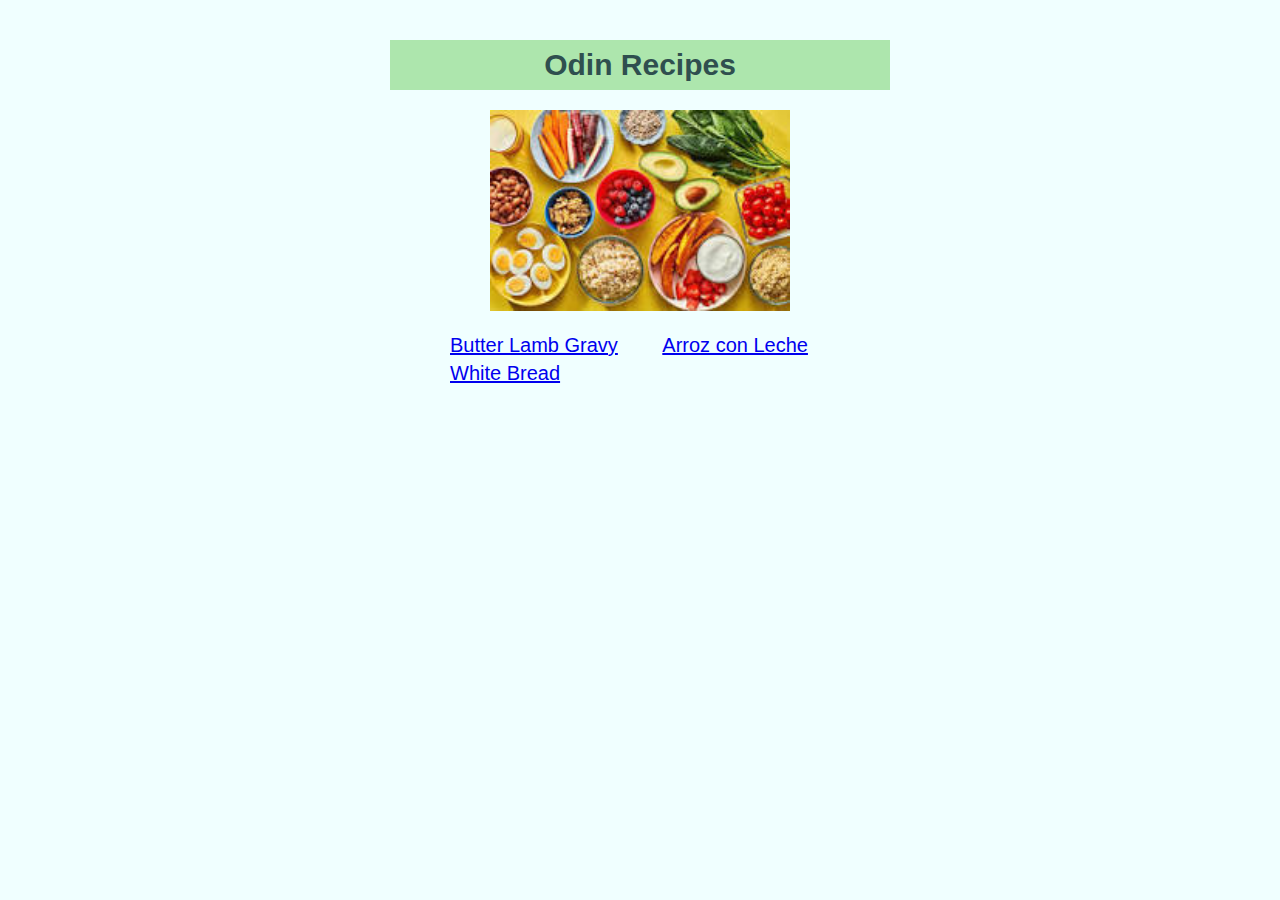
<file: index.html>
<!DOCTYPE html>
<html lang="en">

    <head>
        <meta charset="UTF-8">
        <title>Odin Recipes</title>
        <link rel="stylesheet" href="styles.css">
    </head>

    <body>
        <h1 class="titles">Odin Recipes</h1>
        <img src="images/main.jpg" alt="All recipes">
        <ul>
            <li class="list-links"><a class="links" href="recipes/butter-lamb-gravy.html">Butter Lamb Gravy</a></li>
            <li class="list-links"><a class="links" href="recipes/arroz-con-leche.html">Arroz con Leche</a></li>
            <li class="list-links"><a class="links" href="recipes/white-bread.html">White Bread</a></li>
        </ul>
    </body>
</html>
</file>
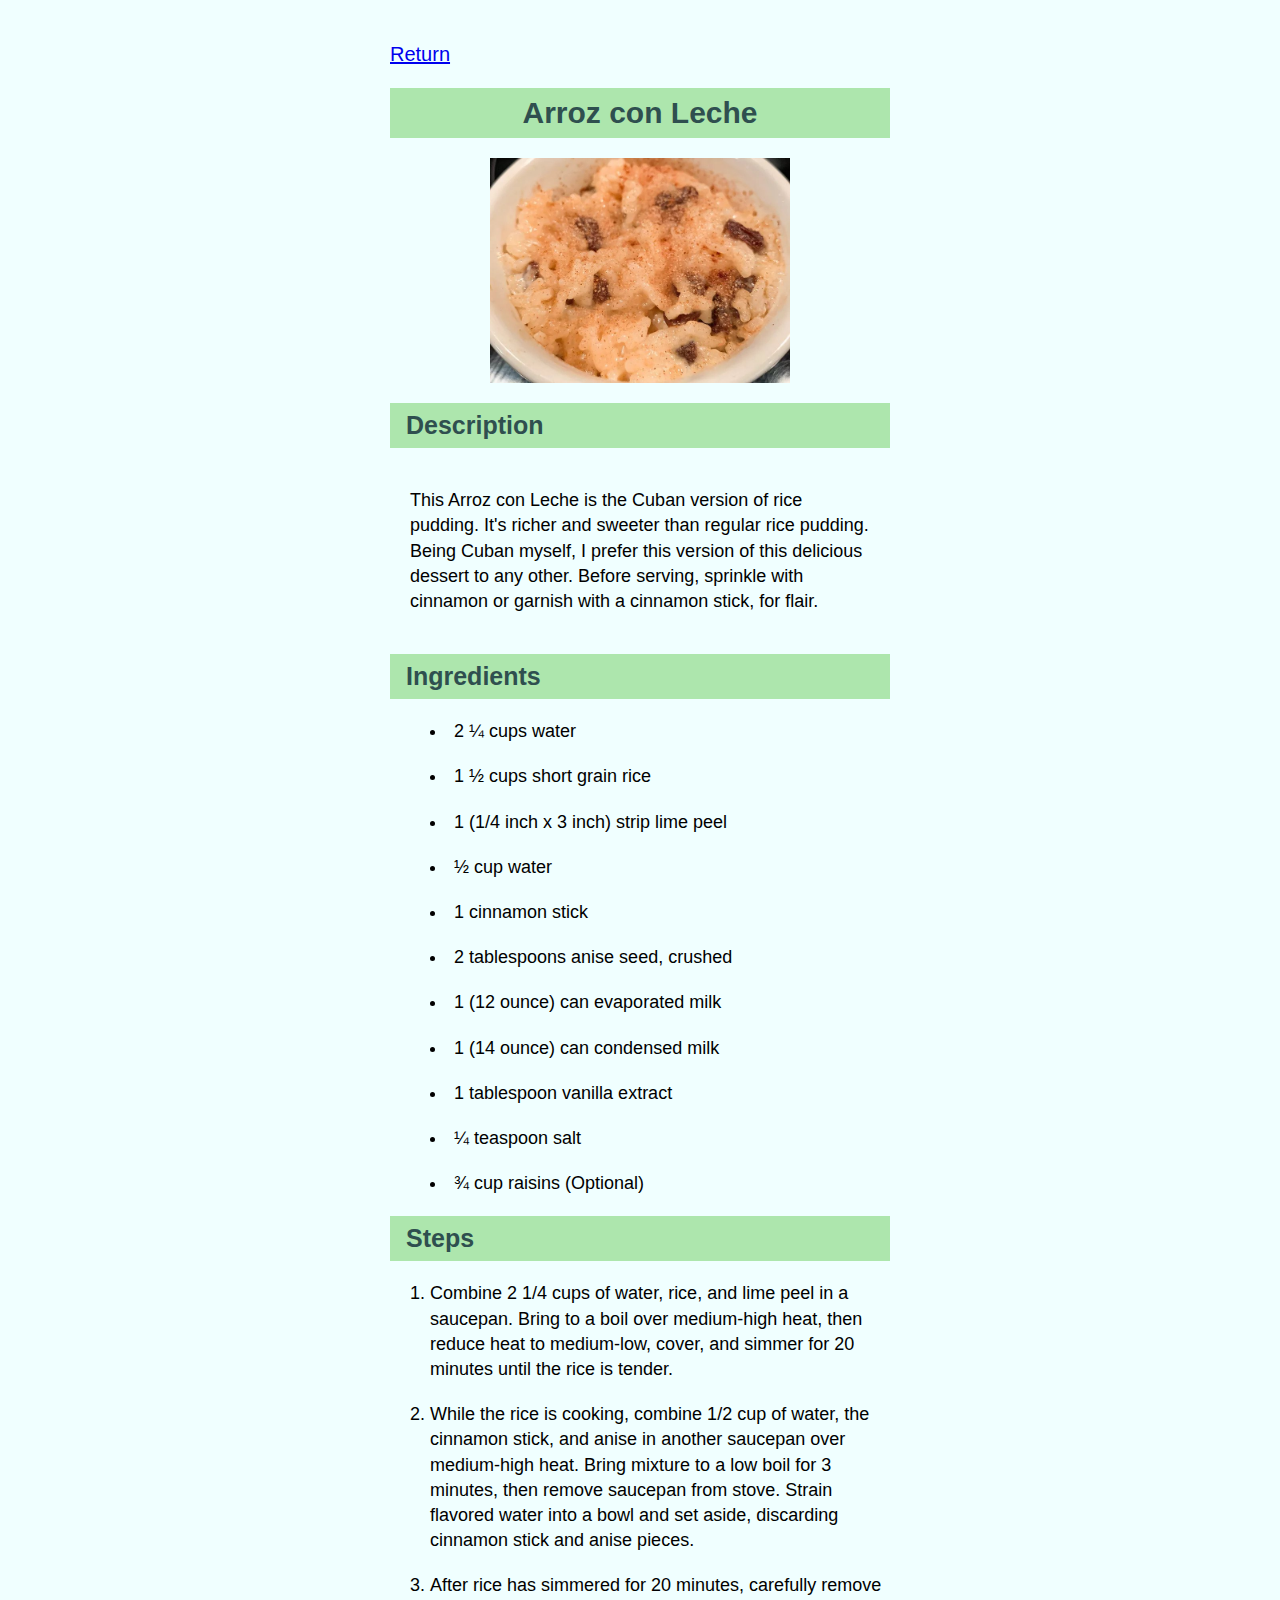
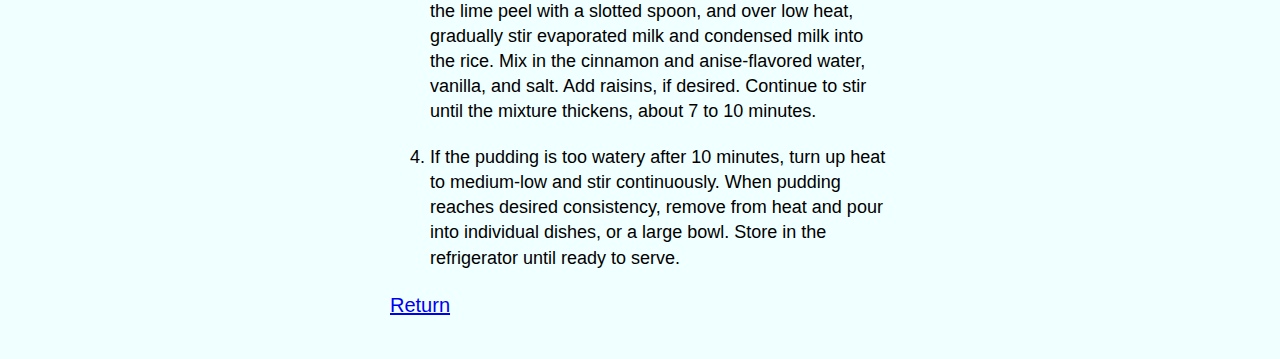
<file: recipes/arroz-con-leche.html>
<!DOCTYPE html>
<html lang="en">

    <head>
        <meta charset="UTF-8">
        <title>Arroz con Leche</title>
        <link rel="stylesheet" href="../styles.css">
    </head>

    <body>
        <a class="links" href="../index.html">Return</a>
        <h1 class="titles">Arroz con Leche</h1>
        <img src="../images/arroz-con-leche.jpg" alt="Nice sweet rice">
        <h2 class="titles">Description</h2>
        <p>This Arroz con Leche is the Cuban version of rice pudding. It's richer and sweeter than regular rice pudding. Being Cuban myself, I prefer this version of this delicious dessert to any other. Before serving, sprinkle with cinnamon or garnish with a cinnamon stick, for flair.</p>
        <h2 class="titles">Ingredients</h2>
        <ul class="ingredients">
            <li>2 ¼ cups water</li>
            <li>1 ½ cups short grain rice</li>
            <li>1 (1/4 inch x 3 inch) strip lime peel</li>
            <li>½ cup water</li>
            <li>1 cinnamon stick</li>
            <li>2 tablespoons anise seed, crushed</li>
            <li>1 (12 ounce) can evaporated milk</li>
            <li>1 (14 ounce) can condensed milk</li>
            <li>1 tablespoon vanilla extract</li>
            <li>¼ teaspoon salt</li>
            <li>¾ cup raisins (Optional)</li>
        </ul>
        <h2 class="titles">Steps</h2>
        <ol>
            <li>Combine 2 1/4 cups of water, rice, and lime peel in a saucepan. Bring to a boil over medium-high heat, then reduce heat to medium-low, cover, and simmer for 20 minutes until the rice is tender.</li>
            <li>While the rice is cooking, combine 1/2 cup of water, the cinnamon stick, and anise in another saucepan over medium-high heat. Bring mixture to a low boil for 3 minutes, then remove saucepan from stove. Strain flavored water into a bowl and set aside, discarding cinnamon stick and anise pieces.</li>
            <li>After rice has simmered for 20 minutes, carefully remove the lime peel with a slotted spoon, and over low heat, gradually stir evaporated milk and condensed milk into the rice. Mix in the cinnamon and anise-flavored water, vanilla, and salt. Add raisins, if desired. Continue to stir until the mixture thickens, about 7 to 10 minutes.</li>
            <li>If the pudding is too watery after 10 minutes, turn up heat to medium-low and stir continuously. When pudding reaches desired consistency, remove from heat and pour into individual dishes, or a large bowl. Store in the refrigerator until ready to serve.</li>
        </ol>
        <a class="links" href="../index.html">Return</a>
    </body>
</html>
</file>
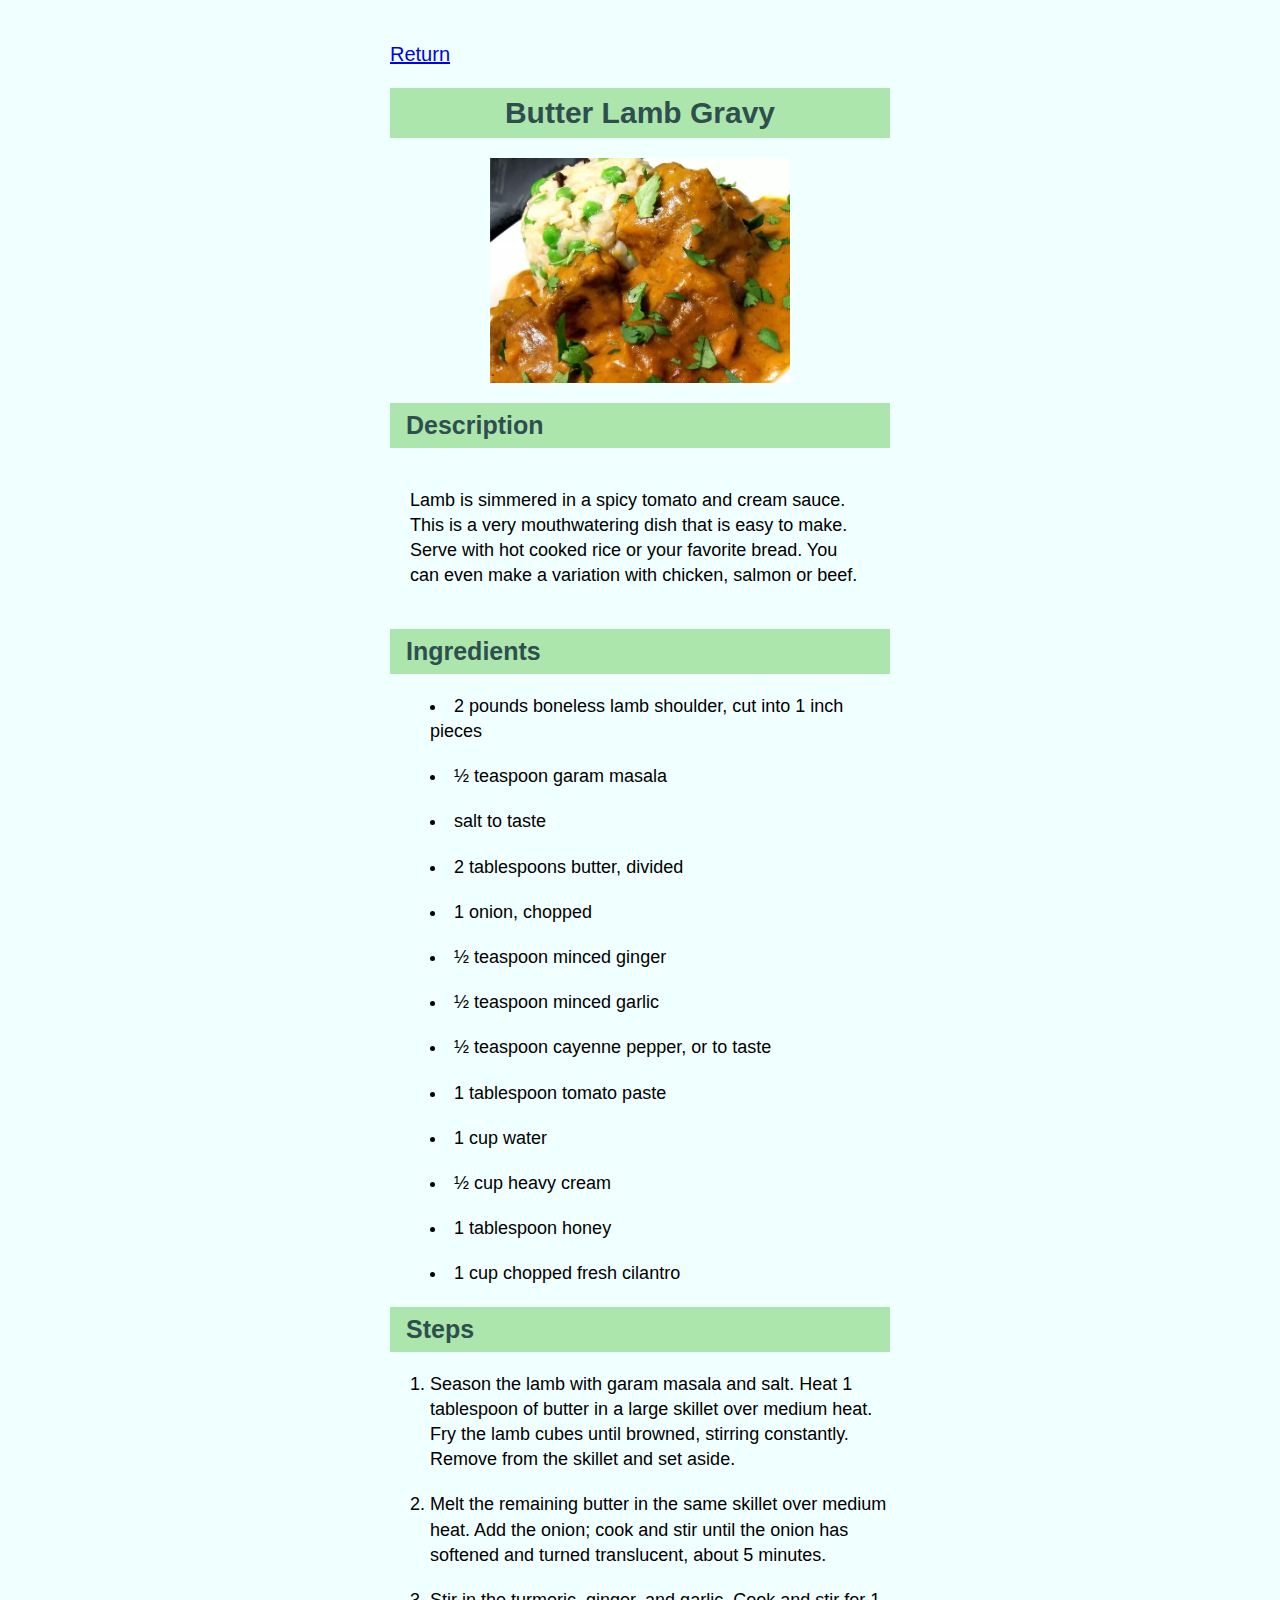
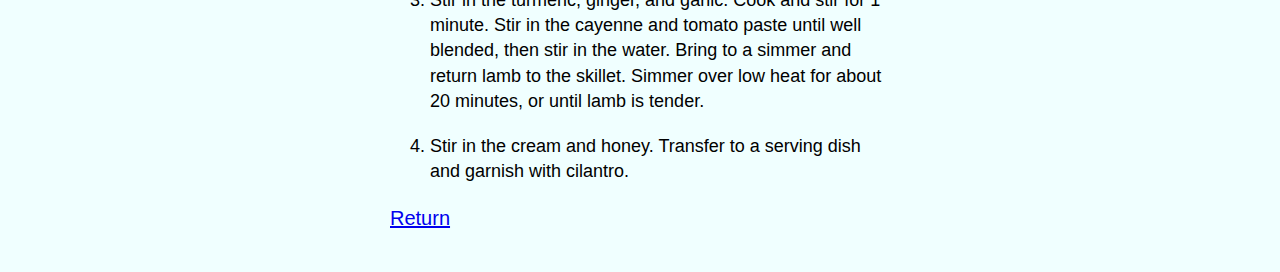
<file: recipes/butter-lamb-gravy.html>
<!DOCTYPE html>
<html lang="en">

    <head>
        <meta charset="UTF-8">
        <title>Butter Lamb Gravy</title>
        <link rel="stylesheet" href="../styles.css">
    </head>

    <body>
        <a class="links" href="../index.html">Return</a>
        <h1 class="titles">Butter Lamb Gravy</h1>
        <img src="../images/butter-lamb-gravy.jpg" alt="Nice meal">
        <h2 class="titles">Description</h2>
        <p>Lamb is simmered in a spicy tomato and cream sauce. This is a very mouthwatering dish that is easy to make. Serve with hot cooked rice or your favorite bread. You can even make a variation with chicken, salmon or beef.</p>
        <h2 class="titles">Ingredients</h2>
        <ul class="ingredients">
            <li>2 pounds boneless lamb shoulder, cut into 1 inch pieces</li>
            <li>½ teaspoon garam masala</li>
            <li>salt to taste</li>
            <li>2 tablespoons butter, divided</li>
            <li>1 onion, chopped</li>
            <li>½ teaspoon minced ginger</li>
            <li>½ teaspoon minced garlic</li>
            <li>½ teaspoon cayenne pepper, or to taste</li>
            <li>1 tablespoon tomato paste</li>
            <li>1 cup water</li>
            <li>½ cup heavy cream</li>
            <li>1 tablespoon honey</li>
            <li>1 cup chopped fresh cilantro</li>
        </ul>
        <h2 class="titles">Steps</h2>
        <ol>
            <li>Season the lamb with garam masala and salt. Heat 1 tablespoon of butter in a large skillet over medium heat. Fry the lamb cubes until browned, stirring constantly. Remove from the skillet and set aside.</li>
            <li>Melt the remaining butter in the same skillet over medium heat. Add the onion; cook and stir until the onion has softened and turned translucent, about 5 minutes.</li>
            <li>Stir in the turmeric, ginger, and garlic. Cook and stir for 1 minute. Stir in the cayenne and tomato paste until well blended, then stir in the water. Bring to a simmer and return lamb to the skillet. Simmer over low heat for about 20 minutes, or until lamb is tender.</li>
            <li>Stir in the cream and honey. Transfer to a serving dish and garnish with cilantro.</li>
        </ol>
        <a class="links" href="../index.html">Return</a>
    </body>
</html>
</file>
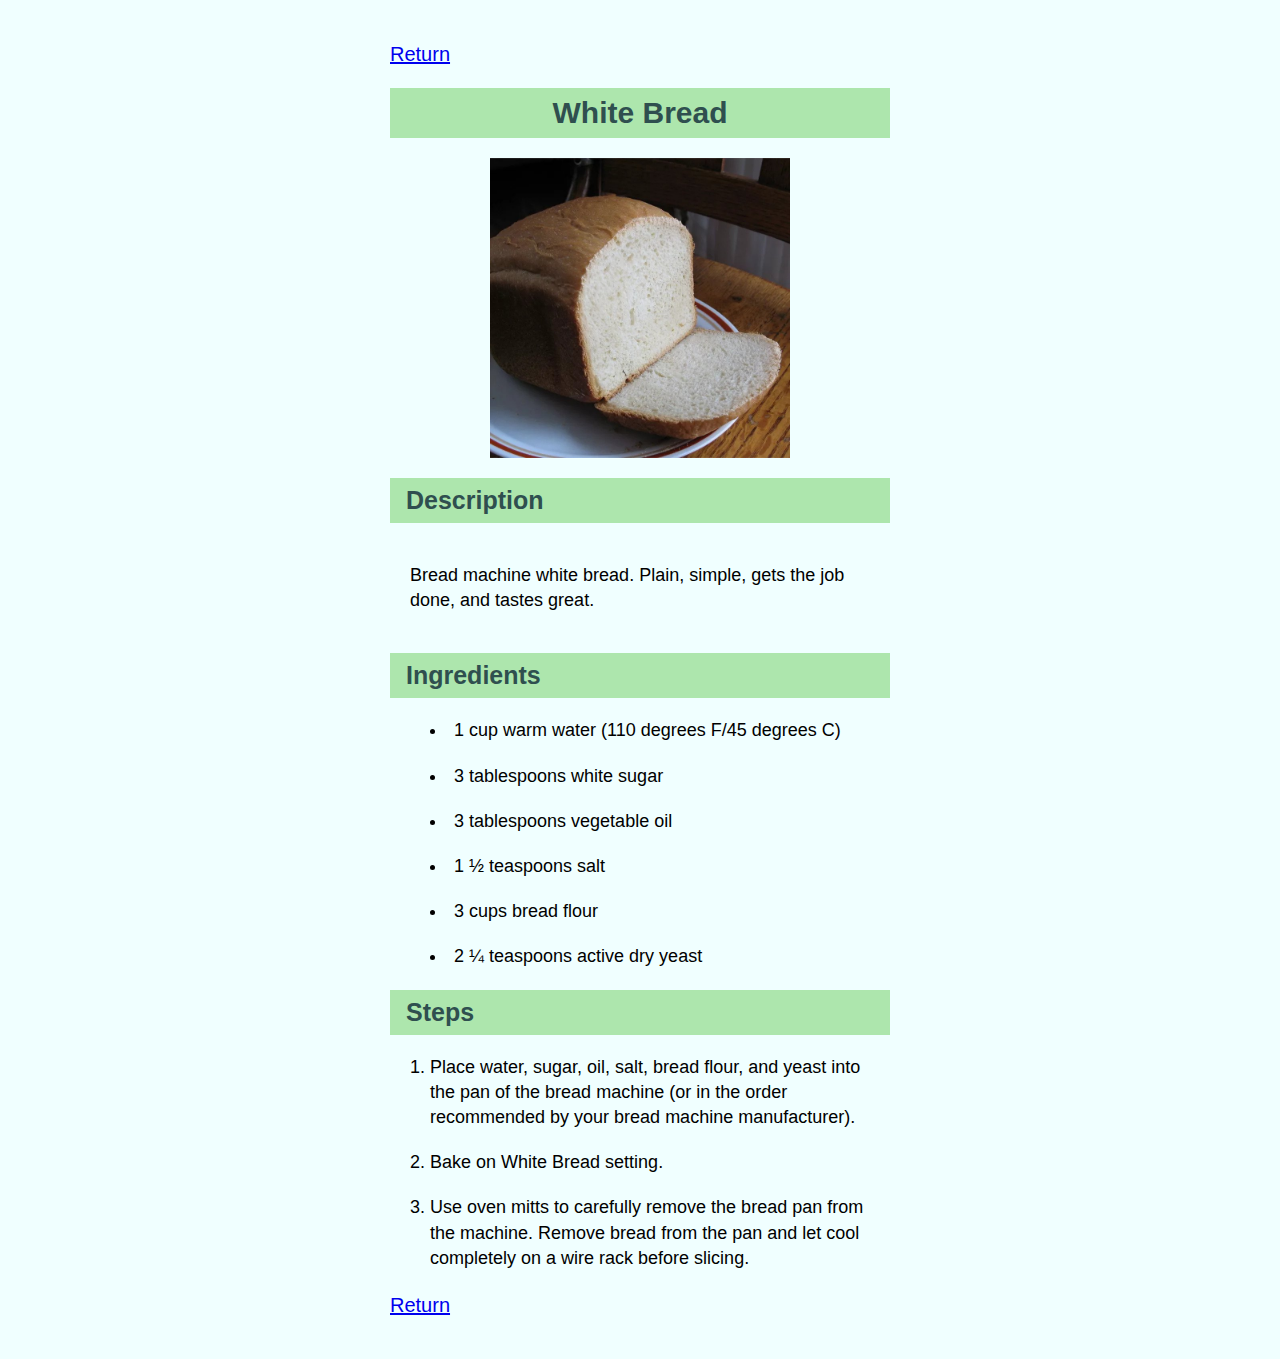
<file: recipes/white-bread.html>
<!DOCTYPE html>
<html lang="en">

    <head>
        <meta charset="UTF-8">
        <title>White Bread</title>
        <link rel="stylesheet" href="../styles.css">
    </head>

    <body>
        <a class="links" href="../index.html">Return</a>
        <h1 class="titles">White Bread</h1>
        <img src="../images/white-bread.jpg" alt="White Bread">
        <h2 class="titles">Description</h2>
        <p>Bread machine white bread. Plain, simple, gets the job done, and tastes great.</p>
        <h2 class="titles">Ingredients</h2>
        <ul class="ingredients">
            <div class="items">
                <li>1 cup warm water (110 degrees F/45 degrees C)</li>
                <li>3 tablespoons white sugar</li>
                <li>3 tablespoons vegetable oil</li>
                <li>1 ½ teaspoons salt</li>
                <li>3 cups bread flour</li>
                <li>2 ¼ teaspoons active dry yeast</li>
            </div>
        </ul>
        <h2 class="titles">Steps</h2>
        <ol>
            <li>Place water, sugar, oil, salt, bread flour, and yeast into the pan of the bread machine (or in the order recommended by your bread machine manufacturer).</li>
            <li>Bake on White Bread setting.</li>
            <li>Use oven mitts to carefully remove the bread pan from the machine. Remove bread from the pan and let cool completely on a wire rack before slicing.</li>
        </ol>
        <a class="links" href="../index.html">Return</a>
    </body>
</html>
</file>
<file: styles.css>
* {
    font-family: Verdana, Geneva, Tahoma, sans-serif;
    background-color: azure;
    max-width: 500px;
    margin: 20px auto;
    -webkit-box-sizing: border-box;
     -moz-box-sizing: border-box;
          box-sizing: border-box;
}
.links {
    font-size: 20px;
    line-height: 140%;
    }

.list-links {
    display: inline;
    margin: 0px 20px;
}

.titles {
    color: darkslategray;
    background-color: rgb(173, 230, 173);
    padding: 8px 16px;
}

h1 {
    text-align: center;
    font-weight: 800;
    font-size: 30px;
    padding: 16px 16px;
    }

h2 {
    font-size: 25px;
    }

p {
    font-size: 18px;
    padding: 20px;
    line-height: 140%;
}

ul {
    list-style: none;
}

.ingredients {
    list-style: inside;
}

li {
    font-size: 18px;
    line-height: 140%;
}

img {
    height: auto;
    width: 300px;
    display: block;
    margin-left: auto;
    margin-right: auto;
}
</file>
